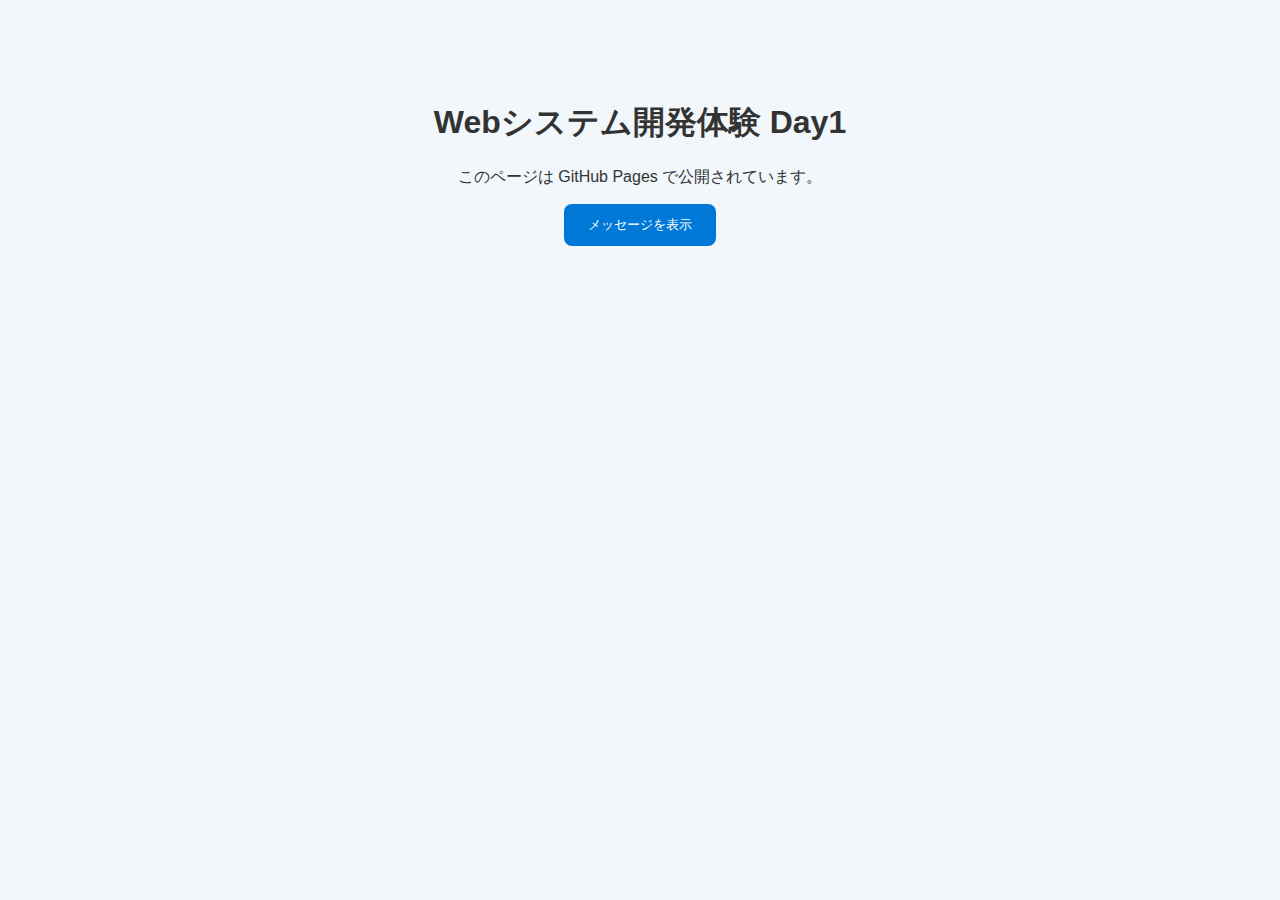
<file: daisho-day1/index.html>
<!DOCTYPE html>
<html lang="ja">
<head>
    <meta charset="UTF-8">
    <meta name="viewport" content="width=device-width">
    <title>Web体験 Day1</title>
    <link rel="stylesheet" href="styles.css">
</head>
<body>
    <main class="container">
        <h1>Webシステム開発体験 Day1</h1>
        <p>このページは GitHub Pages で公開されています。</p>
        <button id="helloBtn">メッセージを表示</button>
        <p id="message" class="message"></p>
    </main>
    <script src="script.js"></script>
</body>
</html>
</file>
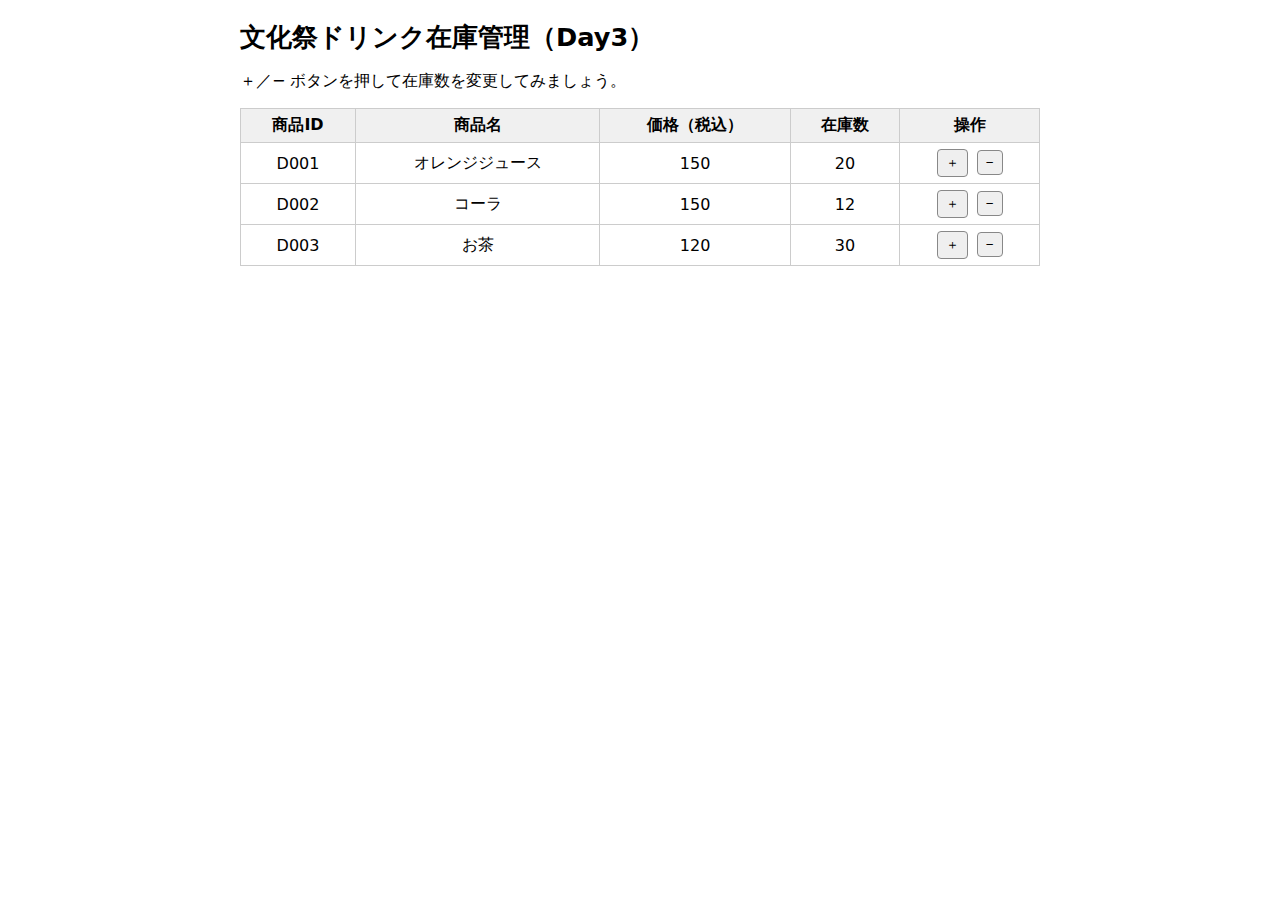
<file: daisho-day3/index.html>
<!DOCTYPE html>
<html lang="ja">
<head>
  <meta charset="UTF-8">
  <title>Day3 在庫管理アプリ（文化祭ドリンク）</title>
  <!-- CSS ファイルを読み込む -->
  <link rel="stylesheet" href="assets/css/inventory.css">
</head>
<body>
  <h1>文化祭ドリンク在庫管理（Day3）</h1>
  <p>＋／− ボタンを押して在庫数を変更してみましょう。</p>

  <!-- 在庫一覧を表示する表 -->
  <table>
    <thead>
      <tr>
        <th>商品ID</th>
        <th>商品名</th>
        <th>価格（税込）</th>
        <th>在庫数</th>
        <th>操作</th>
      </tr>
    </thead>
    <tbody id="item-list">
      <!-- JavaScript から自動で行（tr）が追加されます -->
    </tbody>
  </table>

  <!-- JavaScript ファイルを一番最後に読み込む -->
  <script src="assets/js/inventory.js"></script>
</body>
</html>
</file>
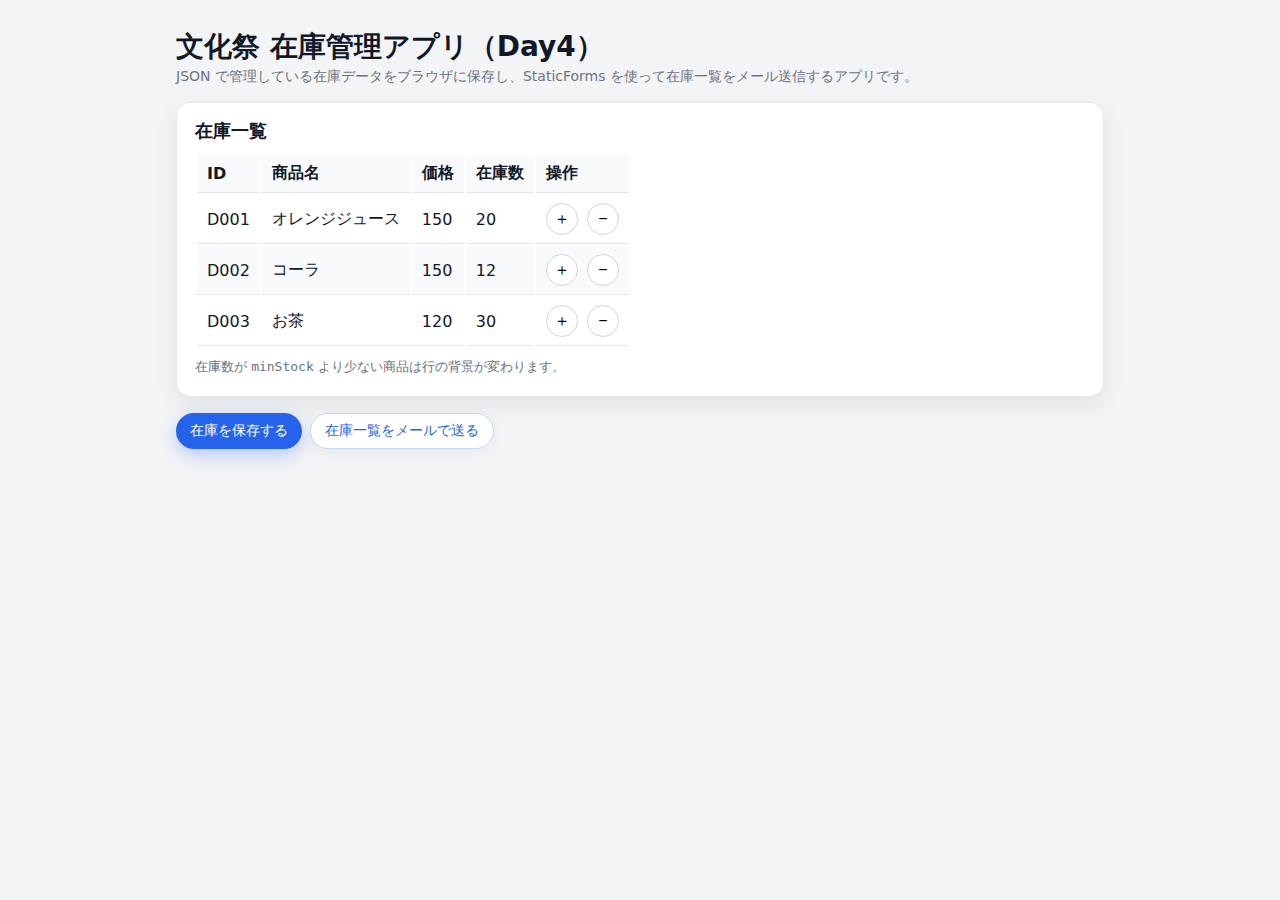
<file: daisho-day4/index.html>
<!DOCTYPE html>
<html lang="ja">
<head>
  <meta charset="UTF-8" />
  <meta name="viewport" content="width=device-width, initial-scale=1" />
  <title>Day4 文化祭 在庫管理アプリ（保存＋メール送信）</title>
  <link rel="stylesheet" href="assets/css/inventory.css" />
</head>
<body>
  <main class="container">
    <h1 class="title">文化祭 在庫管理アプリ（Day4）</h1>
    <p class="muted">
      JSON で管理している在庫データをブラウザに保存し、StaticForms を使って在庫一覧をメール送信するアプリです。
    </p>


    <!-- 在庫一覧テーブル -->
    <section class="panel">
      <h2 class="panel-title">在庫一覧</h2>
      <table class="inventory-table">
        <thead>
          <tr>
            <th>ID</th>
            <th>商品名</th>
            <th>価格</th>
            <th>在庫数</th>
            <th>操作</th>
          </tr>
        </thead>
        <tbody id="item-list">
          <!-- JavaScriptから行が追加される -->
        </tbody>
      </table>
      <p class="hint">
        在庫数が <code>minStock</code> より少ない商品は行の背景が変わります。
      </p>
    </section>


    <!-- 操作ボタン -->
    <section class="actions">
      <button id="save-btn" class="btn">在庫を保存する</button>
      <button id="mail-btn" class="btn btn-ghost">在庫一覧をメールで送る</button>
    </section>


    <!-- 在庫メール送信用の隠しフォーム -->
    <form
      id="inventory-mail-form"
      action="https://api.staticforms.dev/submit"
      method="POST"
      style="display:none;"
    >
      <!-- ★自分の StaticForms の APIキーを設定する（授業後は削除／無効化） -->
      <input type="hidden" name="apiKey" value="sdga-5e4a8r56d4ae85s4f" />


      <!-- メール件名 -->
      <input type="hidden" name="subject" value="文化祭 在庫一覧レポート" />


      <!-- 送信後に移動するURL（必要に応じて変更） -->
      <input
        type="hidden"
        name="redirectTo"
        value="https://sakucha1717-stack.github.io/daisho/daisho-day4/"
      />


      <!-- メール本文（在庫一覧テキスト） -->
      <textarea id="inventory-message" name="message"></textarea>
    </form>
  </main>


  <script src="assets/js/inventory.js"></script>
</body>
</html>
</file>
<file: daisho-day1/styles.css>
body{
    font-family:"Yu Gothic","Meiryo",sans-serif;
    text-align:center;
    background:#f2f7fb;
    color:#333;
    margin:0;
    padding:80px 0;
}

button{
    background:#0078d7;
    color:white;
    border:none;
    padding: 12px 24px;
    border-radius:8px;
    cursor:pointer;
}

button:hover{
    background:#005fa3;
}

.message{
    margin-top:24px;
    font-size:18px;
    font-weight:bold;
}
</file>
<file: daisho-day3/assets/css/inventory.css>
body {
  font-family: system-ui, -apple-system, "Segoe UI", sans-serif;
  max-width: 800px;
  margin: 20px auto;
  padding: 0 10px;
}

h1 {
  font-size: 1.6rem;
  margin-bottom: 0.5em;
}

table {
  width: 100%;
  border-collapse: collapse;
  margin-top: 10px;
}

th, td {
  border: 1px solid #ccc;
  padding: 6px 8px;
  text-align: center;
}

th {
  background-color: #f0f0f0;
}

/* 在庫が少ない商品の行の見た目 */
.low-stock {
  background-color: #ffe0e0;
}

button {
  padding: 4px 8px;
  border: 1px solid #888;
  border-radius: 4px;
  cursor: pointer;
}

button:hover {
  opacity: 0.8;
}

button + button {
  margin-left: 4px;
}
</file>
<file: daisho-day4/assets/css/inventory.css>
/*=====ベーススタイル=====*/
*,
*::before,
*::after{
  box-sizing:border-box;
}
html,
body{
  margin: 0;
  padding: 0;
}

body {
  font-family: "Yu Gothic","Meiryo",system-ui,-apple-system,sans-serif;
  background:#f3f4f6;
  color:#111827;
}

/*コンテナ*/
.container{
  max-width: 960px;
  margin: 0 auto;
  padding: 24px 16px 40px;
}

/*見出し*/
.title{
  margin:4px 0 2px;
  font-size: clamp(22px,2.4vw,28px);
}

.muted{
  margin: 0 0 16px;
  color:#6d7280;
  font-size: 14px;
}

/*パネル*/
.panel{
  background:#ffffff;
  border-radius:14px;
  padding:16px 18px 20px;
  box-shadow:0 8px 24px rgba(15,23,42,0.08);
  border: 1px solid#e5e7eb;
}

.panel-title{
  margin:0 0 10px;
  font-size: 18px;
}

/*ヒントテキスト*/
.hint{
  margin: 10px 0 0;
  font-size: 13px;
  color:#6b7280;
}

.inventory-table thead{
  background:#f9fafb;
}

.inventory-table th,
.inventory-table td{
  padding: 8px 10px;
  border-bottom: 1px solid#e5e7ed;
  text-align:left;
}

.inventory-table tbody tr:nth-child(even){
  background:#f9fafb;
}

/* 在庫が少ない行に付けるクラス */
.low-stock {
  background: #fef2f2 !important;
}


/* ===== 下部の操作ボタン（保存 / メール） ===== */
.actions {
  display: flex;
  flex-wrap: wrap;
  gap: 8px;
  margin-top: 16px;
}


.btn {
  display: inline-flex;
  align-items: center;
  justify-content: center;
  padding: 8px 14px;
  border-radius: 999px;
  border: none;
  cursor: pointer;
  font-size: 14px;
  gap: 6px;
  background: #2563eb;
  color: #ffffff;
  box-shadow: 0 6px 18px rgba(37, 99, 235, 0.3);
  transition: transform 0.15s ease, box-shadow 0.15s ease, filter 0.15s ease;
}


.btn:hover {
  filter: brightness(1.05);
  box-shadow: 0 10px 24px rgba(37, 99, 235, 0.35);
  transform: translateY(-1px);
}


.btn:active {
  transform: translateY(0);
  box-shadow: 0 4px 14px rgba(37, 99, 235, 0.28);
}


.btn-ghost {
  background: #ffffff;
  color: #2563eb;
  border: 1px solid #bfdbfe;
  box-shadow: 0 4px 16px rgba(15, 23, 42, 0.05);
}


/* ===== 在庫テーブル内の＋／−ボタン調整 ===== */
.inventory-table td button {
  width: 32px;              /* ＋と−の幅を固定して同じにする */
  height: 32px;             /* 高さもそろえる */
  border-radius: 999px;     /* まるいボタン */
  border: 1px solid #d1d5db;
  background: #ffffff;
  cursor: pointer;
  font-size: 16px;
  line-height: 1;
  padding: 0;               /* 余白は幅・高さに任せる */
}


.inventory-table td button + button {
  margin-left: 4px;         /* ＋と−の間に少し余白 */
}


.inventory-table td button:hover {
  background: #eff6ff;
  border-color: #2563eb;
}


/* ===== スマホ対応 ===== */
@media (max-width: 640px) {
  .panel {
    padding: 14px 12px 18px;
  }


  .inventory-table th,
  .inventory-table td {
    padding: 6px 8px;
  }


  .actions {
    flex-direction: column;
    align-items: stretch;
  }


  .btn,
  .btn-ghost {
    width: 100%;
    justify-content: center;
  }
}
</file>
